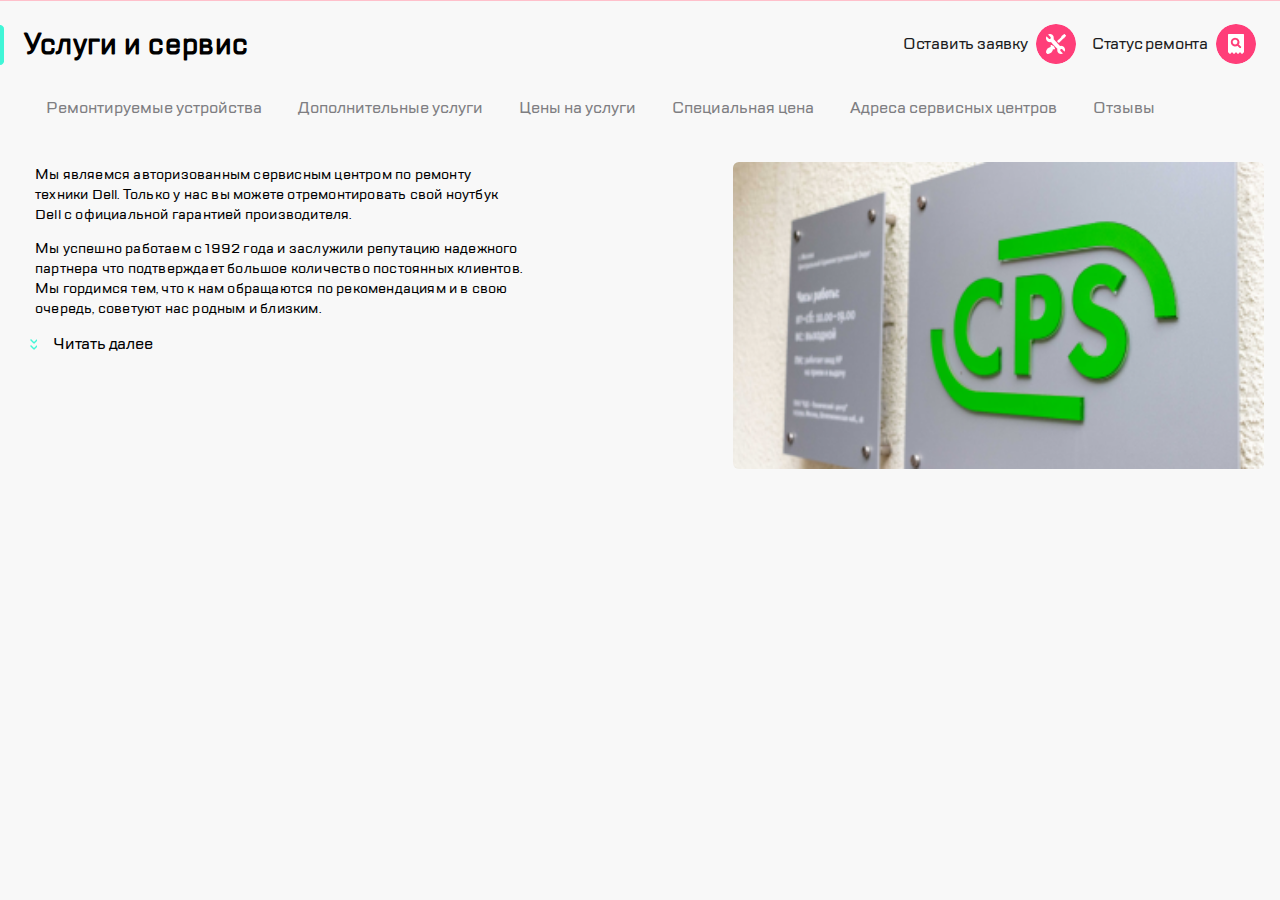
<file: index.html>
<html lang="ru">
    <head>
        <meta charset="utf-8">
        <link rel="stylesheet" href="style.css">
        <meta name="viewport" content="width=device-width, initial-scale=1">

    </head>
    <body>
        <header class="header ">
            <button class="header__menu-btn  button button--burger-menu"> 
            </button>
           
            <div class="header__logo logo"><a class="header__logo-link" href="#">
                <img class="header__logo-img"src="img\img logo\Group.png" alt="logotip"></a>
            </div>
           
           <ul class="contact-list header__contact-list">
               <li class="contact-list__item"> <button class="contact-list__button button button--call"> 
                    </button>
                </li>
                <li class="contact-list__item"><button class="contact-list__button button button--chat"> 
                </button>
                </li>
                <li class="contact-list__item"><div class="contact-list__button  button button--profile"> 
                </div>
                </li>
            </ul>

            <ul class="info-list header__info-buttons">
                <li class="info-list__item">
                    <a class="info-list__label" href="#">
                        <span class="info-list__title">Оставить заявку</span>
                        <div class="info-list__icon button--repair button"> </div>
                    </a>
                </li>
                <li class="info-list__item">
                    <a class="info-list__label" href="#">
                        <span class="info-list__title">Статус ремонта</span>
                        <div class="info-list__icon button--checkstatus  button"> </div>
                    </a>
                </li>
            </ul>
        </header>

        <main class="main">

                <h1 class="main__title title">Услуги  и сервис</h1>

                <nav class="main__nav nav ">
                    <ul class="nav__list">
                        <li class="nav__item"> <a href='#' class="nav__link nav__link_active nav__title">Ремонтируемые устройства</a></li>
                        <li class="nav__item"> <a href='#' class="nav__link nav__title">  Дополнительные услуги</a></li>
                        <li class="nav__item"><a href='#' class="nav__link nav__title">Цены на услуги</a></li>
                        <li class="nav__item"><a href='#' class="nav__link nav__title">Специальная цена</a></li>
                        <li class="nav__item"><a href='#' class="nav__link nav__title">Адреса сервисных центров</a></li>
                        <li class="nav__item"><a href='#' class="nav__link nav__title">Отзывы</a></li>
                    </ul>
                </nav>

                <article class="main__article article">
                    <div class="article__content">    
                        <div class="article__content-inner">
                            <p class="article__text">
                                Мы являемся авторизованным сервисным центром по ремонту техники Dell. 
                                Только у нас вы можете отремонтировать 
                                свой ноутбук Dell с официальной гарантией производителя. </p>
                            <p class="article__text">Мы успешно работаем с 1992 года и заслужили репутацию надежного партнера 
                                    что подтверждает большое количество постоянных клиентов. Мы гордимся тем, 
                                    что к нам обращаются по рекомендациям и в свою очередь, советуют нас родным и близким.
                            </p> 
                        </div>
                            <button class="article__read-all-text next-button">Читать далее</button>
                    </div>            
                    <div class="article__image">
                        <img class="img-logo" src="img\imgMain.png"  alt="logo image">
                    </div>
                <div>
        </main>
    </body>
</html>
</file>
<file: style.css>
﻿@font-face {
    font-family: 'TT Lakes';
    src: url('Fonts/TTLakes-Medium.woff')
}

body {
    min-width:320px;
    font-family: 'TT Lakes Condensed';
    height:597px;
    margin: 0;
}

.header {
    height: 88px;
    display:flex;
    background-color: ffffff;
    align-items: center;
    position: relative;
    padding-left: 16px;
    padding-right: 16px;
    border-bottom: 1px solid pink;
}

.header__menu-btn{
    display: flex;
    align-items: center;  
}
.button--burger-menu{
    background-image: url(img/header/burger.png);
}
.button{
    width: 40px;
    height: 40px;
    border-radius: 20px;
    cursor: pointer;
    border: 0;
}

.header__logo{
    margin-left: 16px;
    display: flex;
    align-items: center;
    padding: 0;
    cursor: pointer;
}
.logo::before{
    content: '';
    background-image: url(img/divider.png);
    height: 30px;
    width: 2px;
    padding: 0;
    margin-right: 16px;

}
.header__contact-list{
    display: none;
}
.contact-list__item{
    list-style-type: none;
}

.button--call{
    background-image: url(img/header/call.png);
}
.button--chat{
    background-image: url(img/header/chat.png);
}
.button--profile{
    background-image: url(img/header/profile.png);
}
.button--repair{
    background-image: url(img/header/repair.png);
}
.button--checkstatus{
    background-image: url(img/header/checkstatus.png);
}
.info-list{
    display: flex;
    align-items: center;
}
.info-list__item{
    list-style-type: none;   
}
.info-list__item:first-child{
    margin-right: 16px;
}
.info-list__title{
    display: none;
}
.main {
    height:509px;    
    background-color: f8f8f8;
    display:flex;
    flex-wrap: wrap;
    align-items:flex-start;
}
.header__info-buttons{
    margin-left: auto;
    padding: 0;
}
.title::before{
    content: '';
    background-image: url(img/highlight.png);
    height: 40px;
    width: 4px;
    margin-right: 16px;
}
.main__title{
    margin-bottom:0px;
    margin-top: 24px;
    display: flex;
}
.title {
    font-family: TT Lakes ;
    font-size: 28px;
    line-height: 40px;
    letter-spacing: 0.6px;
}
.main__nav{
    display: flex;
    width: 100%;
    justify-content: space-between;

}
.nav__list {
    display:flex;
    overflow: hidden;
    overflow-x: scroll;
    flex-wrap: nowrap;
    list-style-type: none;
}
.nav__item{
    padding: 10px;
    margin-left: -20px;
}
.nav__link{
    padding: 8px;
    background-color:f8f8f8;
    border: none;
    cursor: pointer;
    padding-left: 16px;
    padding-right: 20px;
    font-family: TT Lakes;
    font-size:16px;
    line-height: 24px;
    letter-spacing: -0.2 px;
    color: #7E7E82;
    white-space: nowrap;
    text-decoration: none;
}
.nav__link--active{
    background: #FFFFFF;
    border: 2px solid #B8FFEC;
    box-sizing: border-box;
    border-radius: 6px;

}

.article__content-inner{
   height:90px;
   margin-left: 16px;
   margin-right: 16px;
   overflow: hidden;
   margin-bottom: 16px;
   padding-bottom: 16px;
}

.article__text {
    font-family: TT Lakes;
    font-size: 14px;
    line-height: 18px;
    letter-spacing: 0.2px;
}

.next-button::before{
    content: '';
    background: url(img/expand.png) no-repeat;
    height: 10px;
    width: 5px;
    padding: 5px;
    margin-left: 8px;
    display: flex;
    margin-right: 16px;
}

.next-button{
    background-color: #f8f8f8;
    border: none;
    font-family: TT Lakes;
    font-size: 16px;
    line-height: 24px;
    letter-spacing: -0.2px;
    display: flex;
    padding: 0;
}

.article__read-all-text {
    
}

.article__image{
    width: 100%;
    margin-top: 16px;
    
}
.img-logo{
    width: 100%;

}

@media screen and (min-width: 768px) {
    body {
        font-family: 'TT Lakes Condensed';
        min-width: 768px;;
    }
    .header{
        height:88px;
        background-color: #FFFFFF;
        display: flex;
        align-content: center;
    }
    .contact-list {
        flex-grow: 1;
        display: flex;
        justify-content: flex-end;
    }
    .contact-list__item{
        margin-right: 16px;
    }
    .contact-list::after {
        content: '';
        background-image: url(img/divider.png);
        height: 40px;
        width: 2px;
        padding: 0;
        margin-right: 16px;
    }
    .contact-list__button{
        display: flex;
    }
    .main {
        height:416px;    
        background-color: f8f8f8;
        display:flex;
        flex-wrap: wrap;
        width:100%;
    }
    .main__title{
        margin-left: 24px;
    }
    .main__title::before{
        margin-left: -24px;
        margin-right: 24px;
    }
    .nav__list{
        overflow: hidden;
        overflow-x: scroll;
    }
    .main__article {
        display: flex;
        flex-wrap: wrap;
        padding: 0;
        justify-content: space-between;
        width: 100%;
    }
    .article__content{
        margin-left: 10px;
    }
    .article__content-inner{
        height:160px;
        margin-left: 16px;
        margin-right: 16px;
        width: 312px;
        overflow: hidden;
        padding: 5px;
     }
     
     .article__text {
        font-family: TT Lakes;
        font-size: 14px;
        line-height: 20px;
        letter-spacing: 0.2px;
        
    }
    
    .article__image {
        width: 320px;
        height: 260px;
        margin-top: 16px;
        margin-left: auto;
        background: #F8F8F8;
        border-radius: 6px;
        margin-right: 16px;
    } 
    
}

@media screen and (min-width: 1120px) {
    body {
        font-family: 'TT Lakes Condensed';
        min-width: 1120px;
        height: 535px;
        background: #F8F8F8;
    }
   
    .header{
        height:0;
    }
    .header__menu-btn{
        display: none;
    }
    .logo{
        display: none;
    }
    .contact-list{
        display: none;
    }
    .info-list{
        display: flex;
        position: absolute;
        z-index: 1;
        top: 8px;
        right: 24px;
    }
    .info-list__item{
        display: flex;
        flex-wrap: nowrap;
        align-items: center;
    }
    
    .info-list__label{
        display: flex;
        text-decoration: none;
    }
    .info-list__title{
        display: flex;
        margin-top: 8px;
        margin-right: 8px;
        font-family: TT Lakes;
        font-size: 16px;
        line-height: 24px;
        letter-spacing: -0.2px;
        color: #1B1C21;
    }
    .main__title{
        margin-left: 20px;
    }
    .main__title::before{
        margin-left: -20px;
        margin-right: 20px;
    }
    .nav__list{
        overflow: hidden;
        flex-wrap: wrap;
    }
    .nav__item{
        margin-top: 5px;
    }
    .article__content{
        margin-left: 14px;
    }
    .article__content-inner{
        height:160px;
        margin-left: 16px;
        margin-right: 16px;
        width: 490px;
        overflow: hidden;
     }    
   .article__image{     
        width: 531px;
        height: 383px;
        margin-top: 16px;
        margin-left: auto;
        background: #F8F8F8;
        border-radius: 6px;
        margin-right: 16px;
    } 
    .img-logo{
        background: #F8F8F8;
        border-radius: 6px; 
        width: 531px;
        height: 307px;
    }
}
</file>
